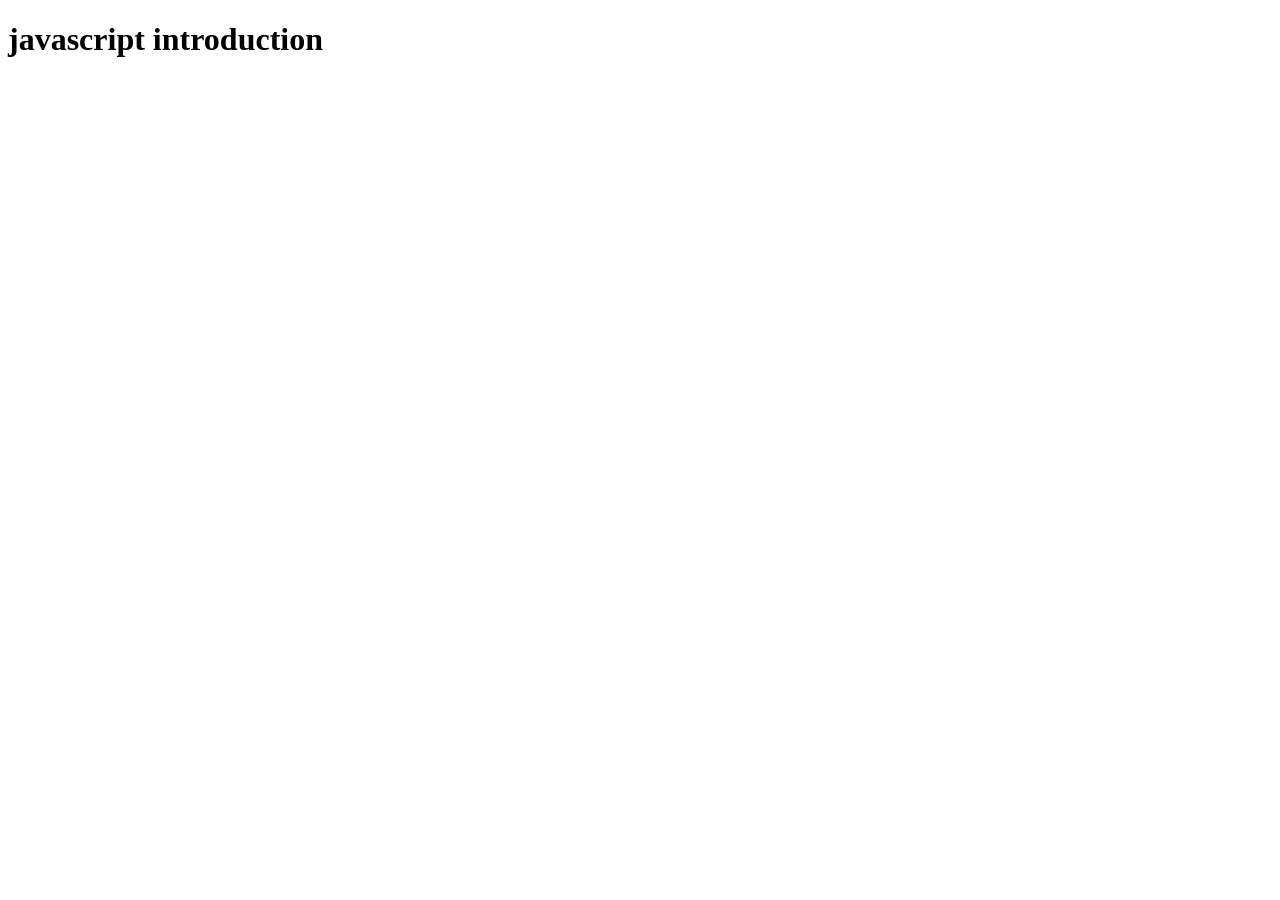
<file: class/day020-21st-may-26/index.html>
<!doctype html>
<html lang="en">
  <head>
    <meta charset="UTF-8" />
    <meta name="viewport" content="width=device-width, initial-scale=1.0" />
    <title>javascript</title>
    <script src="./index.js"></script>
  </head>
  <body>
    <h1>javascript introduction</h1>
  </body>
</html>
</file>
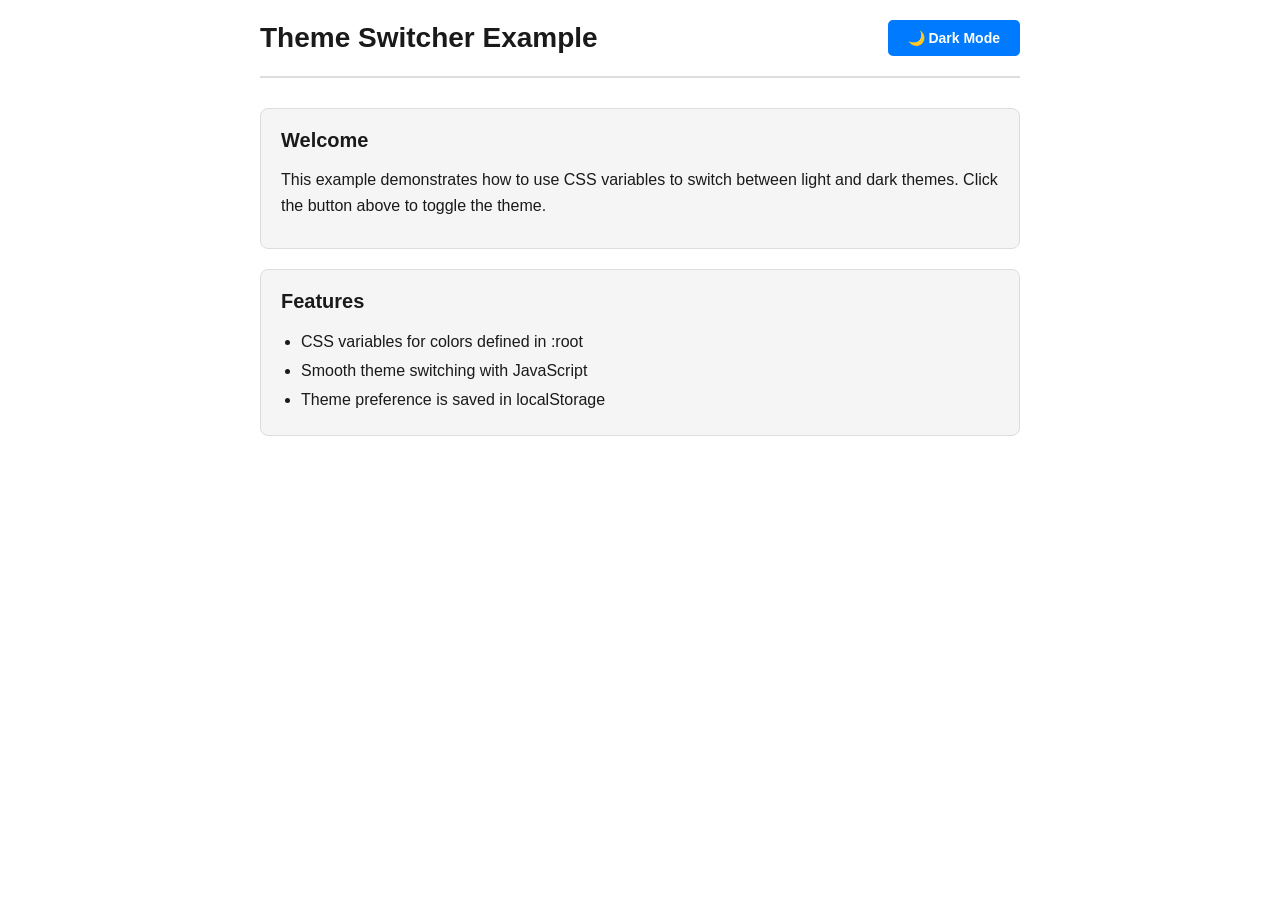
<file: projects/theme-switcher/index.html>
<!doctype html>
<html lang="en">
  <head>
    <meta charset="UTF-8" />
    <meta name="viewport" content="width=device-width, initial-scale=1.0" />
    <title>Light/Dark Theme Switcher</title>
    <link rel="stylesheet" href="common.css" />
    <link rel="stylesheet" href="styles.css" />
  </head>
  <body>
    <div class="container">
      <header>
        <h1>Theme Switcher Example</h1>
        <button id="themeToggle" class="toggle-btn">🌙 Dark Mode</button>
      </header>

      <main>
        <section class="card">
          <h2>Welcome</h2>
          <p>
            This example demonstrates how to use CSS variables to switch between
            light and dark themes. Click the button above to toggle the theme.
          </p>
        </section>

        <section class="card">
          <h2>Features</h2>
          <ul>
            <li>CSS variables for colors defined in :root</li>
            <li>Smooth theme switching with JavaScript</li>
            <li>Theme preference is saved in localStorage</li>
          </ul>
        </section>
      </main>
    </div>

    <script src="script.js"></script>
  </body>
</html>
</file>
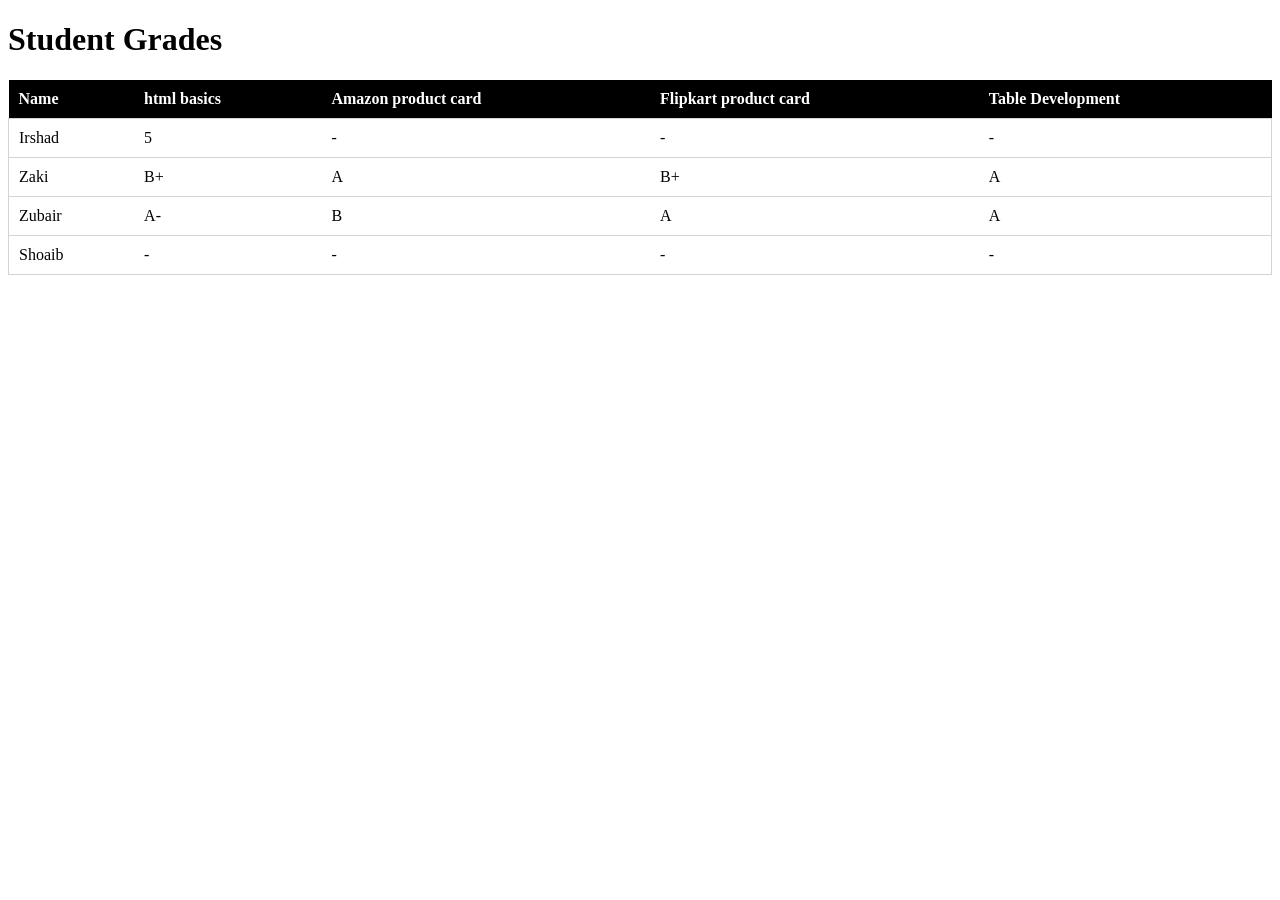
<file: class/day16-13th-may-26/grades.html>
<!doctype html>
<html lang="en">
  <head>
    <meta charset="UTF-8" />
    <meta name="viewport" content="width=device-width, initial-scale=1.0" />
    <title>Student Grades</title>
    <link rel="stylesheet" href="./grades.css" />
  </head>
  <body>
    <h1>Student Grades</h1>

    <table>
      <colgroup>
        <col class="column-1" />
        <col class="column-2" />
        <col class="column-3" />
        <col class="column-4" />
        <col class="column-5" />
      </colgroup>
      <thead>
        <tr>
          <th>Name</th>
          <th>html basics</th>
          <th>Amazon product card</th>
          <th>Flipkart product card</th>
          <th>Table Development</th>
        </tr>
      </thead>
      <tbody>
        <tr>
          <td>Irshad</td>
          <td>5</td>
          <td>-</td>
          <td>-</td>
          <td>-</td>
        </tr>
        <tr>
          <td>Zaki</td>
          <td>B+</td>
          <td>A</td>
          <td>B+</td>
          <td>A</td>
        </tr>
        <tr>
          <td>Zubair</td>
          <td>A-</td>
          <td>B</td>
          <td>A</td>
          <td>A</td>
        </tr>
        <tr>
          <td>Shoaib</td>
          <td>-</td>
          <td>-</td>
          <td>-</td>
          <td>-</td>
        </tr>
      </tbody>
    </table>
  </body>
</html>
</file>
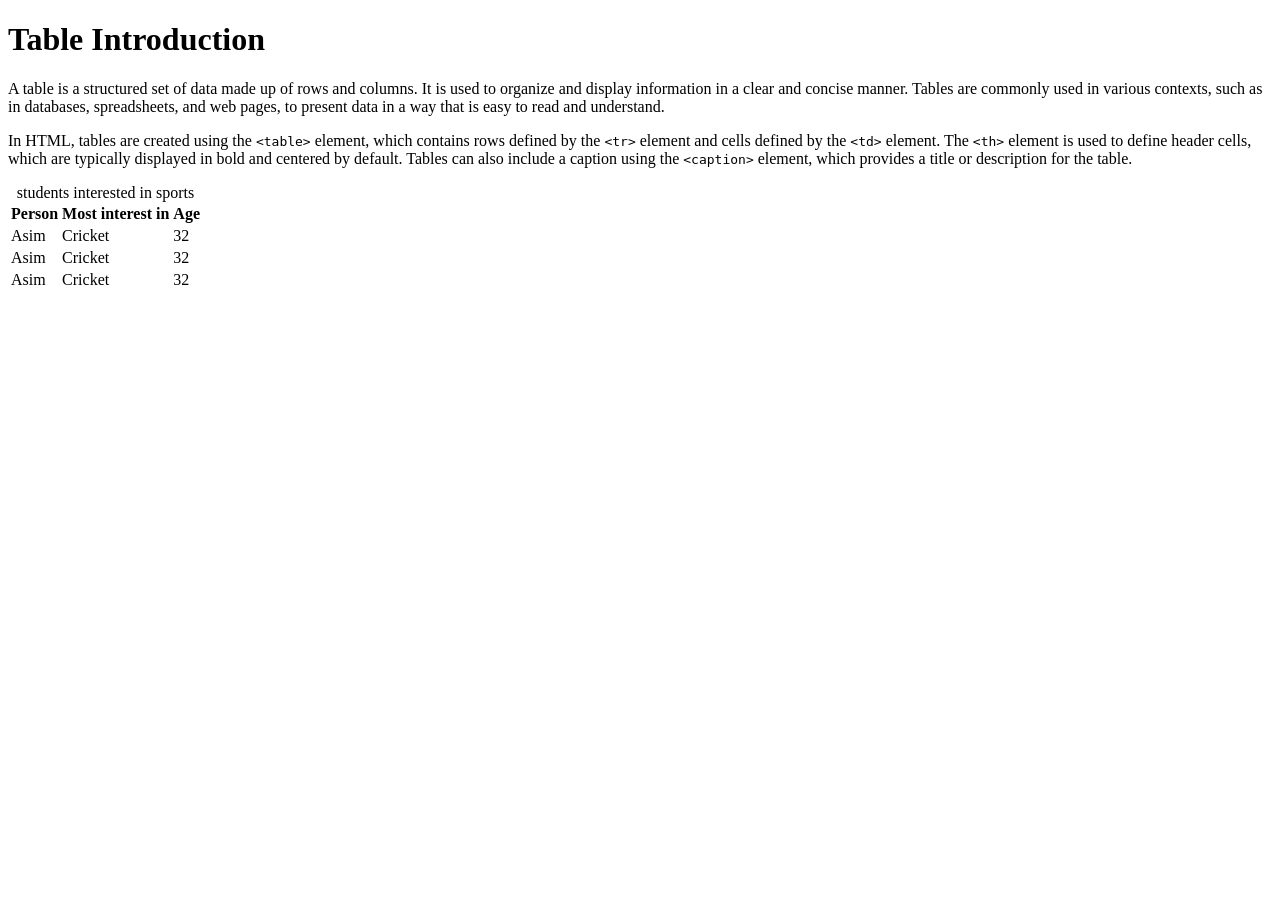
<file: class/day16-13th-may-26/table-intro.html>
<!doctype html>
<html lang="en">
  <head>
    <meta charset="UTF-8" />
    <meta name="viewport" content="width=device-width, initial-scale=1.0" />
    <title>table intro</title>
  </head>
  <body>
    <h1>Table Introduction</h1>
    <p>
      A table is a structured set of data made up of rows and columns. It is
      used to organize and display information in a clear and concise manner.
      Tables are commonly used in various contexts, such as in databases,
      spreadsheets, and web pages, to present data in a way that is easy to read
      and understand.
    </p>
    <p>
      In HTML, tables are created using the <code>&lt;table&gt;</code> element,
      which contains rows defined by the <code>&lt;tr&gt;</code> element and
      cells defined by the <code>&lt;td&gt;</code> element. The
      <code>&lt;th&gt;</code>
      element is used to define header cells, which are typically displayed in
      bold and centered by default. Tables can also include a caption using the
      <code>&lt;caption&gt;</code> element, which provides a title or
      description for the table.
    </p>

    <table>
      <caption>
        students interested in sports
      </caption>
      <tr>
        <th>Person</th>
        <th>Most interest in</th>
        <th>Age</th>
      </tr>
      <tr>
        <td>Asim</td>
        <td>Cricket</td>
        <td>32</td>
      </tr>
      <tr>
        <td>Asim</td>
        <td>Cricket</td>
        <td>32</td>
      </tr>
      <tr>
        <td>Asim</td>
        <td>Cricket</td>
        <td>32</td>
      </tr>
    </table>
  </body>
</html>
</file>
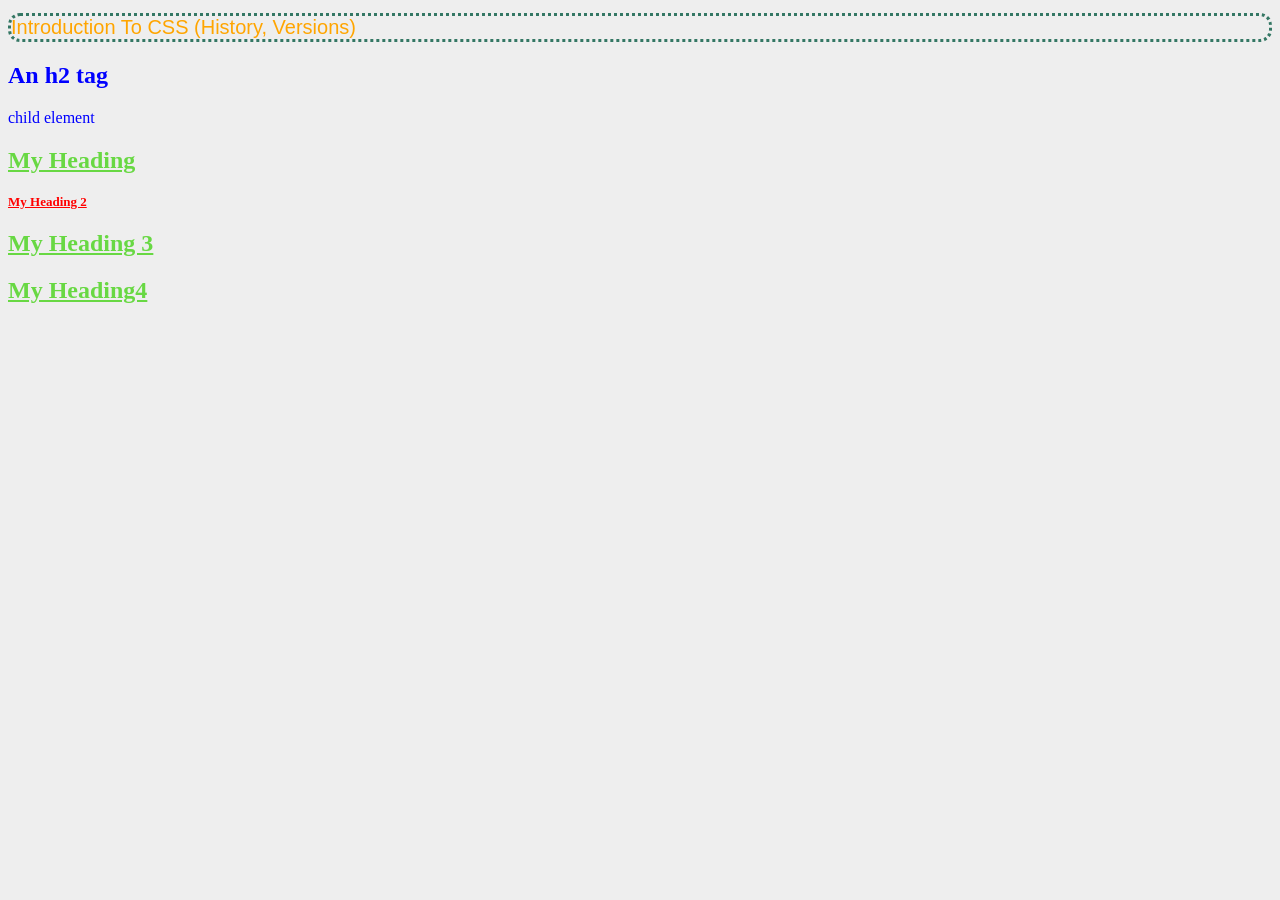
<file: class/day7-28th-April-26/learn-css.html>
<!doctype html>
<html lang="en">
  <head>
    <meta charset="UTF-8" />
    <meta name="viewport" content="width=device-width, initial-scale=1.0" />
    <link rel="stylesheet" href="learn-css.css" />
    <title>Learn CSS</title>
  </head>
  <body>
    <h1 class="my-brand">Introduction to CSS (history, versions)</h1>
    <div>
      <h2>An h2 tag</h2>
      <div>
        <p>child element</p>
      </div>
    </div>

    <h2 class="heading">My Heading</h2>
    <h2 class="heading customize">My Heading 2</h2>
    <h2 class="heading">My Heading 3</h2>
    <h2 class="heading">My Heading4</h2>
  </body>
</html>
</file>
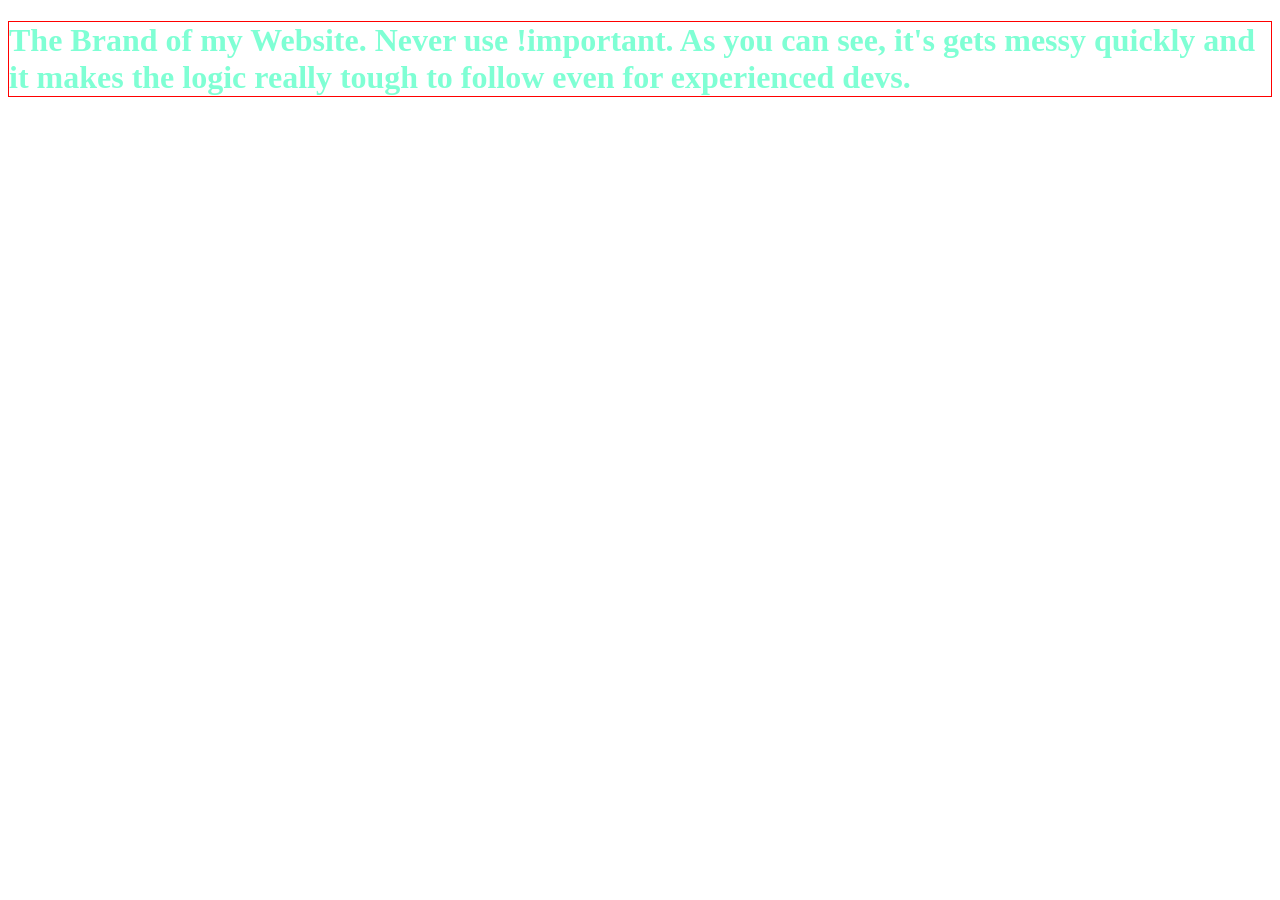
<file: class/day8: 29th-April-26/css-specificity.html>
<!doctype html>
<html lang="en">
  <head>
    <meta charset="UTF-8" />
    <meta name="viewport" content="width=device-width, initial-scale=1.0" />
    <title>CSS Specificity</title>
  </head>
  <body>
    <!-- <style>
      .main-brand-3.title-3 {
        color: red;
      }

      .title-3 {
        color: green;
      }
    </style>
    <h1 class="main-brand-3 title-3">Specificity in CSS</h1>
    <h1 class="title-3">Specificity in CSS</h1> -->

    <!-- <a
      href="https://www.amazon.in/Kenstar-HC-45-compatible-Cooler-Room/dp/B0DXQB2ZW8?ref_=pd_ci_mcx_mh_pe_im_d1_hxwPPE_sspa_dk_det_cai_p_1_0&pd_rd_i=B0DXQB2ZW8&pd_rd_w=Vtjli&content-id=amzn1.sym.d1f93add-6486-42ac-94c7-352c77b4cb14&pf_rd_p=d1f93add-6486-42ac-94c7-352c77b4cb14&pf_rd_r=G03BM97HVTT275Q0ZNFB&pd_rd_wg=Opb1A&pd_rd_r=727057d1-5492-4d3d-9a95-e5b1bad33b8c"
      ><img
        src="https://m.media-amazon.com/images/I/3181mWtjrlL._MCnd_AC_.jpg"
        alt="cooler image"
      />
    </a> -->

    <!-- <style>
      h1.main-brand-5 {
        color: red;
      }

      .main-brand-5.title-5 {
        color: orange;
      }

      .main-brand-5 {
        color: green;
      }
    </style>
    <h1 class="title-5 main-brand-5">Another Example</h1> -->

    <!-- <style>
      #site-brand-2 {
        color: red;
        border: 1px solid red;
      }

      .nav-head-2 {
        color: green !important;
        border: 1px solid green;
      }
    </style>
    <h1 id="site-brand-2" class="nav-head-2 nav-main-2 other-useful-class-2">
      The Brand of my Website
    </h1> -->

    <!-- <style type="text/css">
      #site-brand {
        color: red;
      }

      h1.nav-head.nav-main.other-useful-class {
        /*
     * this class is way too specific; never have a class selector so long
     * it's ridiculous and just to illustrate a point
     */
        color: green;
      }
    </style>
    <h1 id="site-brand" class="nav-head nav-main other-useful-class">
      The Brand of my Website. ID selectors (#site-brand) win over class
      selectors.
    </h1> -->
    <style>
      #site-brand-2 {
        color: red;
        border: 1px solid red;
      }

      .nav-head-2 {
        color: green;
        border: 1px solid green;
      }
    </style>

    <h1
      id="site-brand-2"
      class="nav-head-2 nav-main-2 other-useful-class-2"
      style="color: aquamarine"
    >
      The Brand of my Website. Never use !important. As you can see, it's gets
      messy quickly and it makes the logic really tough to follow even for
      experienced devs.
    </h1>
  </body>
</html>
</file>
<file: projects/theme-switcher/common.css>
/* Common CSS variables and resets */

/* Light theme (default) */
:root {
  --bg-color: #ffffff;
  --text-color: #1a1a1a;
  --card-bg: #f5f5f5;
  --card-border: #ddd;
  --btn-bg: #007bff;
  --btn-text: #ffffff;
}

/* Dark theme */
:root[data-theme="dark"] {
  --bg-color: #1a1a1a;
  --text-color: #ffffff;
  --card-bg: #2d2d2d;
  --card-border: #444;
  --btn-bg: #ffd700;
  --btn-text: #1a1a1a;
}

/* Global reset */
* {
  margin: 0;
  padding: 0;
  box-sizing: border-box;
}

/* Global body styles */
body {
  font-family: Arial, sans-serif;
  background-color: var(--bg-color);
  color: var(--text-color);
  transition:
    background-color 0.3s ease,
    color 0.3s ease;
}
</file>
<file: projects/theme-switcher/styles.css>
/* Page-specific styles */

.container {
  max-width: 800px;
  margin: 0 auto;
  padding: 20px;
}

header {
  display: flex;
  justify-content: space-between;
  align-items: center;
  margin-bottom: 30px;
  padding-bottom: 20px;
  border-bottom: 2px solid var(--card-border);
}

h1 {
  font-size: 28px;
}

.toggle-btn {
  padding: 10px 20px;
  background-color: var(--btn-bg);
  color: var(--btn-text);
  border: none;
  border-radius: 5px;
  cursor: pointer;
  font-size: 14px;
  font-weight: bold;
  transition: background-color 0.3s ease;
}

.toggle-btn:hover {
  opacity: 0.8;
}

.card {
  background-color: var(--card-bg);
  border: 1px solid var(--card-border);
  border-radius: 8px;
  padding: 20px;
  margin-bottom: 20px;
  transition:
    background-color 0.3s ease,
    border-color 0.3s ease;
}

h2 {
  font-size: 20px;
  margin-bottom: 15px;
}

p {
  line-height: 1.6;
  margin-bottom: 10px;
}

ul {
  margin-left: 20px;
  line-height: 1.8;
}
</file>
<file: class/day16-13th-may-26/grades.css>
table {
  width: 100%;
  border-collapse: collapse;
}

/* .column-1 {
  background-color: rgb(95, 152, 202) !important; 
} */

th,
td {
  padding: 10px;
  text-align: left;
}

thead th {
  background-color: black;
  color: white;
}

tbody tr {
  border: 1px solid lightgrey;
  /* background-color: whitesmoke; */
}
tbody tr:hover {
  background: lightblue;
}
</file>
<file: class/day7-28th-April-26/learn-css.css>
/* selector {
  property: value;
} */
/* CSS building blocks: selector, property, value.  */
h1 {
  color: aqua;
  color: #4cb2b5;
  color: rgb(214, 195, 195);
  color: hsl(0, 20%, 83%);
  color: rgba(255, 0, 0, 0.5);
}

/* 
h1 - selector - selecting every h1 element in the document
color - property - the aspect of the element we want to change, 
    350+ properties available in CSS.
red - value - the specific change we want to make to the property
named colors, hex codes, rgb, hsl, etc. are different ways to specify color 
values in CSS.

https://meiert.com/indices/css-properties/
https://www.w3.org/Style/CSS/all-properties.en.html

https://css-tricks.com/nerds-guide-color-web/

further reading:
gradients, box shadows, accessible colors

https://colorable.jxnblk.com/003f80/fffffe
https://accessible-colors.com/

get chrome extension.
https://wave.webaim.org/
https://www.youtube.com/watch?v=ITUDiTgAZY0&t=14s

*/

:root {
  --brandColor: #eeeeee;
  --h2Size: 20px;
}

body {
  background: var(--brandColor);
}

h1 {
  color: #255758;

  font-family: "Segoe UI", Tahoma, sans-serif;
  font-size: var(--h2Size);
  font-weight: normal;

  text-align: left;

  text-decoration: none;
  /* text-decoration: line-through; */
  text-transform: capitalize;

  border: 3px dotted rgb(52, 119, 100);
  border-radius: 12px;
}

/* parent css affects child elements but not the other way around. 
This even works with large degrees of separation.  */
div {
  color: blue;
}

/* https://codepen.io/btholt/pen/ELaxOB */

/* how to make two of the same tag be styled different */
.my-brand {
  color: orange;
}

.heading {
  color: rgb(104, 216, 67);
  font-size: bold;
  text-decoration: underline;
}

.customize {
  font-size: small;
  color: red;
}
</file>
